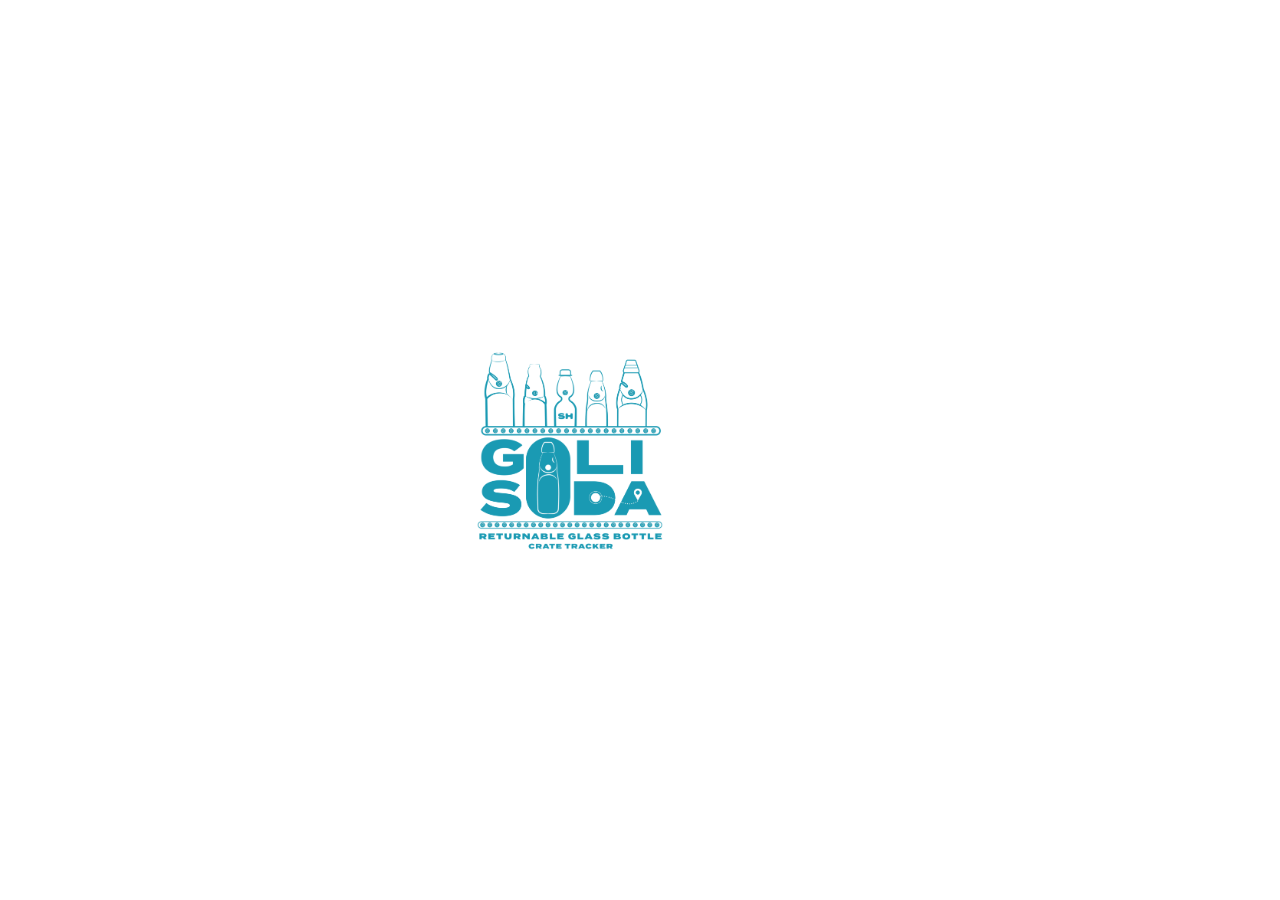
<file: index.html>
<!doctype html>
<html lang="en">
  <head>
    <meta charset="utf-8">
    <meta name="viewport" content="width=device-width, initial-scale=1">
    <title>Bootstrap demo</title>
    <link href="https://cdn.jsdelivr.net/npm/bootstrap@5.2.3/dist/css/bootstrap.min.css" rel="stylesheet" integrity="sha384-rbsA2VBKQhggwzxH7pPCaAqO46MgnOM80zW1RWuH61DGLwZJEdK2Kadq2F9CUG65" crossorigin="anonymous">
    <link rel="stylesheet" href="./assets/css/style.css">

    <script>
      window.onload = function() {
    setTimeout(function() {
      window.location.href = "./home.html";
    }, 3000); // 3000 milliseconds = 3 seconds
  };
    </script>
  </head>
  <body>
    <div class="container d-flex justify-content-center align-items-center m-0" style="height: 100vh;">
      <img src="./assets/images/logo.webp" class="img-fluid zoom-in" style="width: 200px;" alt="">
    </div>
    <script src="https://cdn.jsdelivr.net/npm/bootstrap@5.2.3/dist/js/bootstrap.bundle.min.js" integrity="sha384-kenU1KFdBIe4zVF0s0G1M5b4hcpxyD9F7jL+jjXkk+Q2h455rYXK/7HAuoJl+0I4" crossorigin="anonymous"></script>
  </body>
</html>
</file>
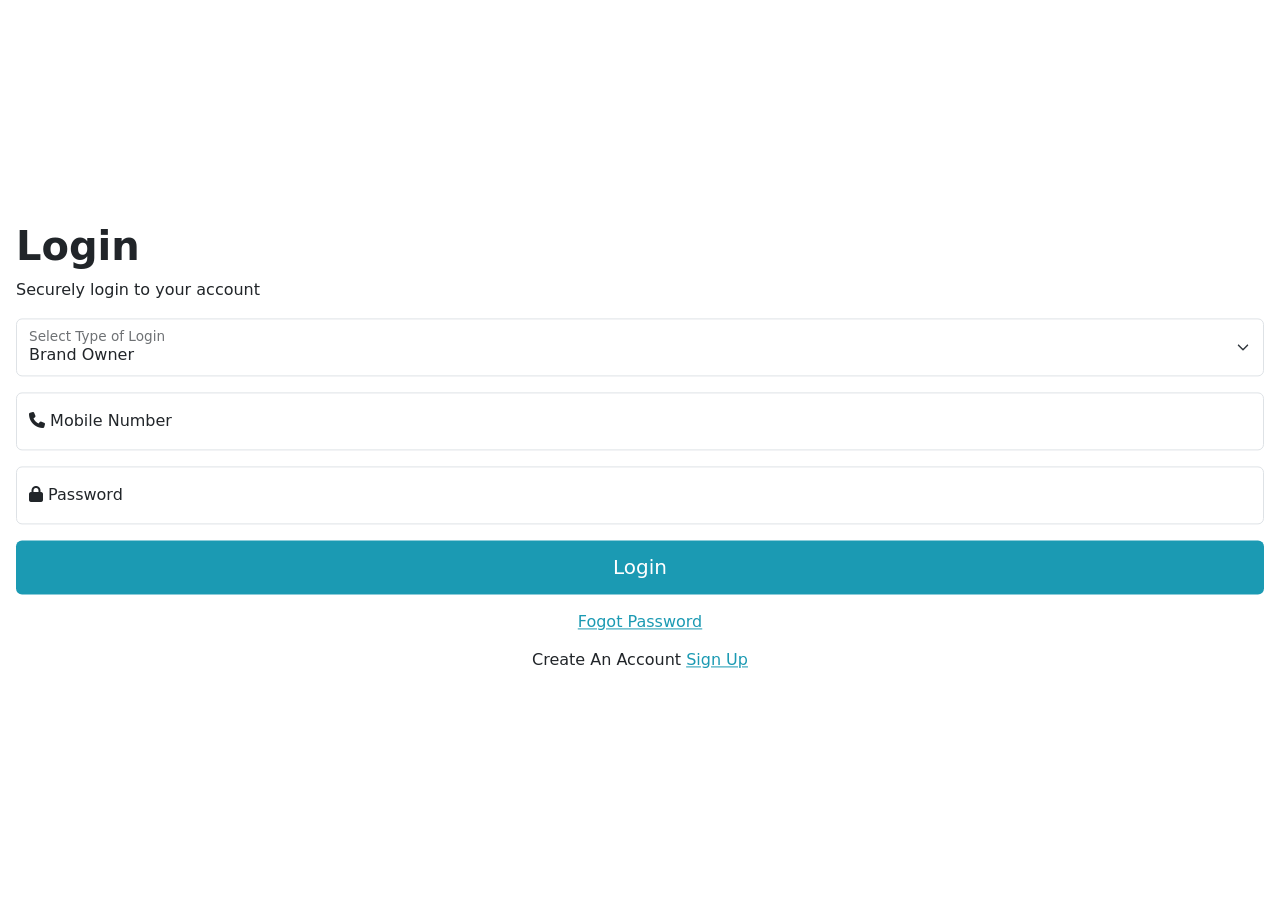
<file: home.html>
<!doctype html>
<html lang="en">
<head>
<meta charset="utf-8">
<meta name="viewport" content="width=device-width, initial-scale=1">
<title>Bootstrap demo</title>
<link rel="stylesheet" href="https://cdnjs.cloudflare.com/ajax/libs/font-awesome/6.5.1/css/all.min.css" integrity="sha512-DTOQO9RWCH3ppGqcWaEA1BIZOC6xxalwEsw9c2QQeAIftl+Vegovlnee1c9QX4TctnWMn13TZye+giMm8e2LwA==" crossorigin="anonymous" referrerpolicy="no-referrer" />
<link href="https://cdn.jsdelivr.net/npm/bootstrap@5.2.3/dist/css/bootstrap.min.css" rel="stylesheet" integrity="sha384-rbsA2VBKQhggwzxH7pPCaAqO46MgnOM80zW1RWuH61DGLwZJEdK2Kadq2F9CUG65" crossorigin="anonymous">
<link rel="stylesheet" href="./assets/css/style.css">
<style>
  .login {
    position: absolute;
    top: 50%;
    left: 50%;
    transform: translate(-50%, -50%);
  }
</style>
</head>
<body>
  <section class="login ps-3 pe-3" style="width: 100%;">
    <div>
      <h1 class="fw-bold">Login</h1>
      <p>Securely login to your account</p>
      <div class="form-floating mb-3">
        <select class="form-select" id="floatingSelect" aria-label="Floating label select example">
          <option selected>Brand Owner</option>
          <option value="1">Brand Pilot Sales Man</option>
          <option value="2">Distributor</option>
          <option value="3">Distributor Pilot Sales Man </option>
          <option value="4">Retailer (Shop)</option>
        </select>
        <label for="floatingSelect">Select Type of Login</label>
      </div>
      <div class="form-floating mb-3">
        <input type="number" class="form-control" id="floatingInput" placeholder="Enter Number">
        <label for="floatingInput"><i class="fa-solid fa-phone"></i> Mobile Number</label>
      </div>
      <div class="form-floating mb-3">
        <input type="password" class="form-control" id="floatingPassword" placeholder="Password">
        <label for="floatingPassword"><i class="fa-solid fa-lock"></i> Password</label>
      </div>
      <div class="bttn text-center mb-3" style="width: 100%;">
        <a href="./BO.php" class="btn btn-primary" style="width: 100%; background: rgba(27, 154, 179, 1); padding: 12px 0px; border: 0; font-size: 20px;">Login</a>
      </div>
      <div class="text-center mb-3">
        <a href="#" style="color: rgba(27, 154, 179, 1);">Fogot Password</a>
      </div>
      <div class="text-center">
        <h6>Create An Account <a href="./signup.html" style="color: rgba(27, 154, 179, 1);"> Sign Up</a></h6>
      </div>
    </div>
  </section>
  
  <script src="./assets/js/script.js"></script>
  <script src="https://cdn.jsdelivr.net/npm/bootstrap@5.2.3/dist/js/bootstrap.bundle.min.js" integrity="sha384-kenU1KFdBIe4zVF0s0G1M5b4hcpxyD9F7jL+jjXkk+Q2h455rYXK/7HAuoJl+0I4" crossorigin="anonymous"></script>
</body>
</html>
</file>
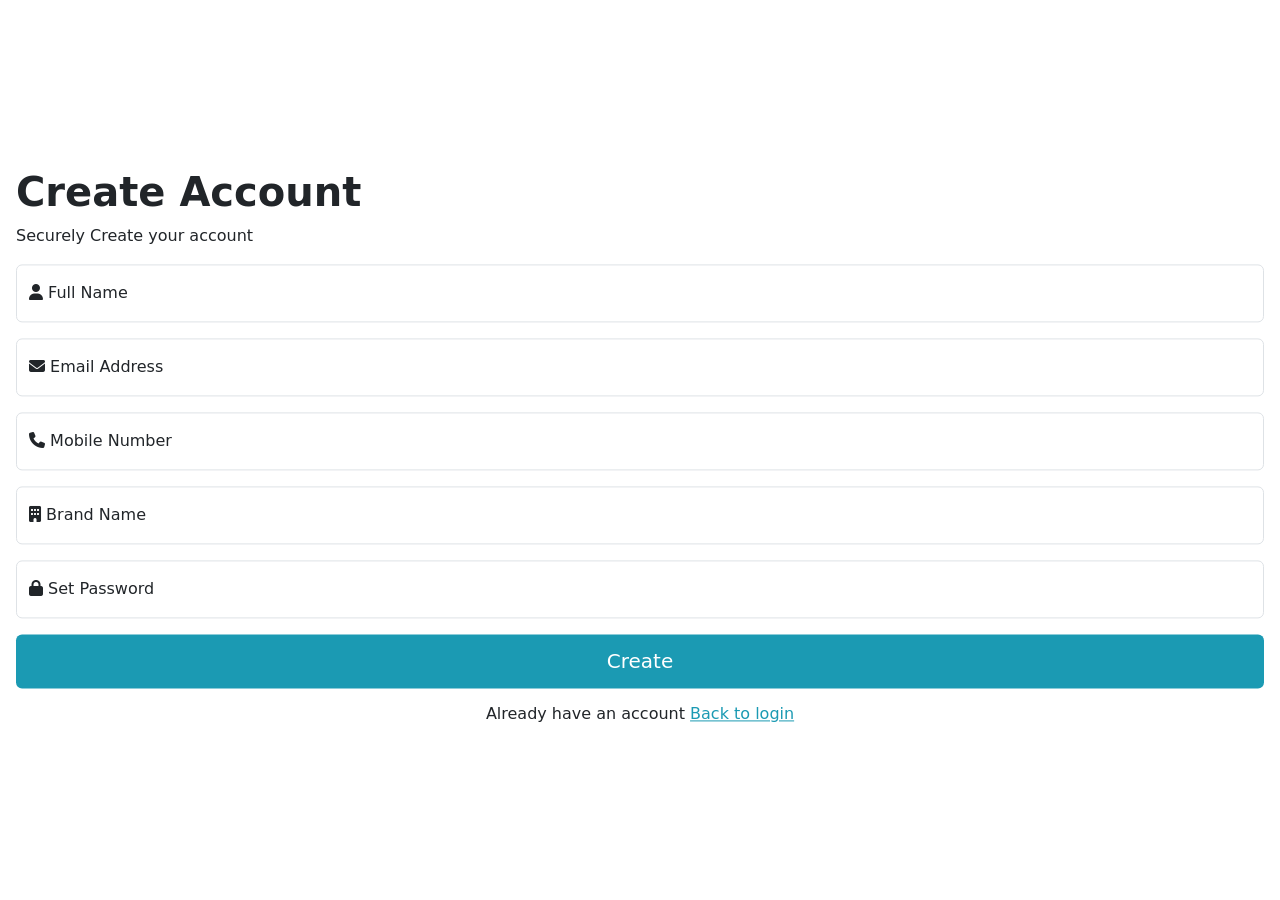
<file: signup.html>
<!doctype html>
<html lang="en">
<head>
<meta charset="utf-8">
<meta name="viewport" content="width=device-width, initial-scale=1">
<title>Bootstrap demo</title>
<link rel="stylesheet" href="https://cdnjs.cloudflare.com/ajax/libs/font-awesome/6.5.1/css/all.min.css" integrity="sha512-DTOQO9RWCH3ppGqcWaEA1BIZOC6xxalwEsw9c2QQeAIftl+Vegovlnee1c9QX4TctnWMn13TZye+giMm8e2LwA==" crossorigin="anonymous" referrerpolicy="no-referrer" />
<link href="https://cdn.jsdelivr.net/npm/bootstrap@5.2.3/dist/css/bootstrap.min.css" rel="stylesheet" integrity="sha384-rbsA2VBKQhggwzxH7pPCaAqO46MgnOM80zW1RWuH61DGLwZJEdK2Kadq2F9CUG65" crossorigin="anonymous">
<link rel="stylesheet" href="./assets/css/style.css">
<style>
  .login {
    position: absolute;
    top: 50%;
    left: 50%;
    transform: translate(-50%, -50%);
  }
</style>
</head>
<body>
  <section class="login ps-3 pe-3" style="width: 100%;">
    <div>
      <h1 class="fw-bold">Create Account</h1>
      <p>Securely Create your account</p>
      <div class="form-floating mb-3">
        <input type="text" class="form-control" id="floatingInput" placeholder="Enter full name">
        <label for="floatingInput"><i class="fa-solid fa-user"></i> Full Name</label>
      </div>
      <div class="form-floating mb-3">
        <input type="email" class="form-control" id="floatingPassword" placeholder="Password">
        <label for="floatingPassword"><i class="fa-solid fa-envelope"></i> Email Address</label>
      </div>
      <div class="form-floating mb-3">
        <input type="number" class="form-control" id="floatingInput" placeholder="Enter Number">
        <label for="floatingInput"><i class="fa-solid fa-phone"></i> Mobile Number</label>
      </div>
      <div class="form-floating mb-3">
        <input type="text" class="form-control" id="floatingInput" placeholder="Enter Brand Name">
        <label for="floatingInput"><i class="fa-solid fa-building"></i> Brand Name</label>
      </div>
      <div class="form-floating mb-3">
        <input type="text" class="form-control" id="floatingInput" placeholder="Set Password">
        <label for="floatingInput"><i class="fa-solid fa-lock"></i> Set Password</label>
      </div>
      <div class="bttn text-center mb-3" style="width: 100%;">
        <a href="./verification.html" class="btn btn-primary" style="width: 100%; background: rgba(27, 154, 179, 1); padding: 12px 0px; border: 0; font-size: 20px;">Create</a>
      </div>
      <div class="text-center">
        <h6>Already have an account <a href="./home.html" style="color: rgba(27, 154, 179, 1);"> Back to login</a></h6>
      </div>
    </div>
  </section>
  
  <script src="./assets/js/script.js"></script>
  <script src="https://cdn.jsdelivr.net/npm/bootstrap@5.2.3/dist/js/bootstrap.bundle.min.js" integrity="sha384-kenU1KFdBIe4zVF0s0G1M5b4hcpxyD9F7jL+jjXkk+Q2h455rYXK/7HAuoJl+0I4" crossorigin="anonymous"></script>
</body>
</html>
</file>
<file: assets/css/style.css>
.zoom-in {
    animation: zoomIn 1s ease forwards;
  }
  
  @keyframes zoomIn {
    0% {
      transform: scale(0.7);
    }
    100% {
      transform: scale(1);
    }
  }


  .navigation {
    position: relative;
    width: 100%;
    background: rgba(27, 154, 179, 1);
    display: flex;
    justify-content: center;
    align-items: center;

}
.navigation ul {
    display: flex;
    width: 350px;
}
.navigation ul li {
    position: relative;
    width: 70px;
    height: 70px;
    list-style: none;
    z-index: 1;
}
.navigation ul li a {
    position: relative;
    display: flex;
    justify-content: center;
    align-items: center;
    flex-direction: column;
    width: 100%;
    text-align: center;
    font-weight: 500;
}
.navigation ul li a .icon {
    position: relative;
    display: block;
    line-height: 75px;
    font-size: 1.5em;
    text-align: center;
    color: #fff;
    transition: .5s;
}
.navigation ul li.active a .icon {
    transform: translateY(-32px);
}
.navigation ul li a .text {
    position: absolute;
    color: #fff;
    font-weight: 400;
    font-size: .75em;
    letter-spacing: .05em;
    opacity: 0;
    transform: translateY(20px);
    transition: .5s;
}
.navigation ul li.active a .text {
    opacity: 1;
    transform: translateY(10px);
}
.navigation ul li a .circle {
    position: absolute;
    display: block;
    width: 50px;
    height: 50px;
    background: transparent;
    border-radius: 50%;
    border: 1.8px solid #fff;
    transform: translateY(-37px) scale(0);
}
.navigation ul li.active a .circle {
    transition: .5s;
    transition-delay: .5s;
    transform: translateY(-37px) scale(1);
}
.indicator {
    position: absolute;
    top: -50%;
    width: 70px;
    height: 70px;
    background: rgb(22, 121, 141);

    border-radius: 50%;
    display: flex;
    justify-content: center;
    align-items: center;
    transition: .5s;
}
.indicator::before {
    content: '';
    position: absolute;
    top: 50%;
    left: -22px;
    width: 20px;
    height: 20px;
    background: transparent;

}
.indicator::after {
    content: '';
    position: absolute;
    top: 50%;
    right: -22px;
    width: 20px;
    height: 20px;
    background: transparent;
}
.navigation ul li:nth-child(1).active~.indicator {
    transform: translateX(calc(70px * 0));
}
.navigation ul li:nth-child(2).active~.indicator {
    transform: translateX(calc(70px * 1));
}
.navigation ul li:nth-child(3).active~.indicator {
    transform: translateX(calc(70px * 2));
}
.navigation ul li:nth-child(4).active~.indicator {
    transform: translateX(calc(70px * 3));
}
.navigation ul li:nth-child(5).active~.indicator {
    transform: translateX(calc(70px * 4));
}
.list_of_driver ul li{
    margin-bottom: 10px;
    background-color: white;
    padding: 10px;
    border-radius: 8px;
}


#distribut_cat{
    background-color: rgba(27, 154, 179, 1);
}
#sales_cat{
    background-color: rgb(19, 109, 128);
}
#retailer_cat{
    background-color: rgba(27, 154, 179, 1);
}

#retail{
    display: none;
}
#pilot{
    display: block;
}
#distri{
    display: none;
}
.opt{
    background-color: aqua;
}
</file>
